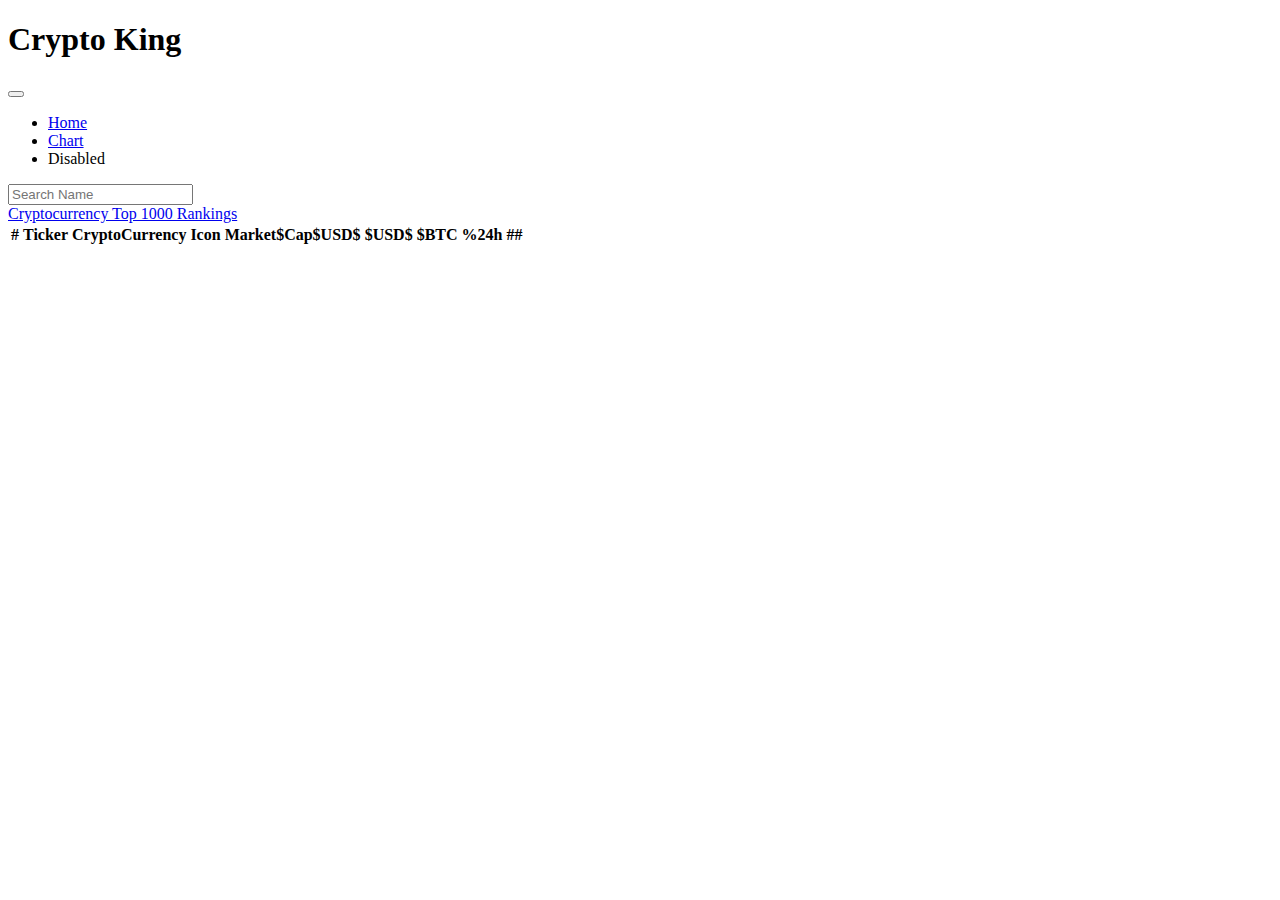
<file: index.html>
<!DOCTYPE html>
<html lang="en">
<head>
    <meta charset="UTF-8">
    <meta http-equiv="X-UA-Compatible" content="IE=edge">
    <meta name="viewport" content="width=device-width, initial-scale=1.0">
    <link rel="stylesheet" href="./assets/style.css">
    <link href="https://cdn.jsdelivr.net/npm/bootstrap@5.2.2/dist/css/bootstrap.min.css" rel="stylesheet" integrity="sha384-Zenh87qX5JnK2Jl0vWa8Ck2rdkQ2Bzep5IDxbcnCeuOxjzrPF/et3URy9Bv1WTRi" crossorigin="anonymous">
    <title>Crypto King</title>
</head>
<body>
    <div class="wrapper">
        <div class="header">
            <h1>Crypto King</h1>
            <!-- navbar -->
            <nav class="navbar navbar-expand-lg bg-light">
                <div class="container-fluid">
                  <a class="navbar-brand" href="#"></a>
                  <button class="navbar-toggler" type="button" data-bs-toggle="collapse" data-bs-target="#navbarNav" aria-controls="navbarNav" aria-expanded="false" aria-label="Toggle navigation">
                    <span class="navbar-toggler-icon"></span>
                  </button>
                  <div class="collapse navbar-collapse" id="navbarNav">
                    <ul class="navbar-nav">
                      <li class="nav-item">
                        <a class="nav-link active" aria-current="page" href="./index.html">Home</a>
                      </li>
                      <li class="nav-item">
                        <a class="nav-link" href="./indexChart.html">Chart</a>
                      </li>
                      <li class="nav-item">
                        <a class="nav-link disabled">Disabled</a>
                      </li>
                    </ul>
                     <form class="d-flex" role="search">
        <input class="form-control me-2" id="myInput" onkeyup="tableSearch()" type="search" placeholder="Search Name" aria-label="Search">
        <!-- <button class="btn btn-outline-success" type="submit">Search</button> -->
      </form>
                  </div>
                </div>
              </nav>
          <nav class="navbar navbar-light mb-5">
            <a class="navbar-brand" href="#">
                    Cryptocurrency Top 1000 Rankings
            </a>
          </nav>
        </div>
        <!-- table search bar -->
        <div class="container">
        <table class="table table-bordered" id="myTable" data-filter-control="true" data-show-search-clear-button="true">
            <thead>
                <tr>
                    <!-- <th scope="col">UUID</th> -->
                    <th scope="col">#</th>
                    <!-- <th id="" scope="col">Link</th> -->
                    <th scope="col">Ticker</th>
                    <th scope="col">CryptoCurrency</th>
                    <!-- <th scope="col">Color</th> -->
                    <th scope="col">Icon</th>
                    <th scope="col">Market$Cap$USD$</th>
                    <th scope="col">$USD$</th>
                    <th scope="col">$BTC</th>
                    <!-- <th scope="col">Listed At</th> -->
                    <th scope="col">%24h</th>
                    <th scope="col">##</th>
                    <!-- <th scope="col">total</th> -->
                    <!-- <th scope="col">total24hVolume</th
                    <th scope="col">totalCoins</th>
                    <th scope="col">totalExchanges</th>
                    <th scope="col">totalMarketCap</th>
                    <th scope="col">totalMarkets</th> -->
                </tr>
            </thead>
            <tbody id="data" id="myTable"> 
            </tbody>        
        </table>
        </div> 
      </form>  
    </div>
    <script src="./assets/script.js"></script>
    <script src="https://cdn.jsdelivr.net/npm/bootstrap@5.2.2/dist/js/bootstrap.bundle.min.js" integrity="sha384-OERcA2EqjJCMA+/3y+gxIOqMEjwtxJY7qPCqsdltbNJuaOe923+mo//f6V8Qbsw3" crossorigin="anonymous"></script>
    <script type="application/javascript">

      //search bar

      function tableSearch() {
          let input, filter, table, tr, td, txtValue;

          //Intialising Variables
          input = document.getElementById("myInput");
          filter = input.value.toUpperCase();
          table = document.getElementById("myTable");
          tr = table.getElementsByTagName("tr");

          for (let i = 0; i < tr.length; i++) {
              td = tr[i].getElementsByTagName("td")[1,2];
              if (td) {
                  txtValue = td.textContent || td.innerText;
                  if (txtValue.toUpperCase().indexOf(filter) > -1) {
                      tr[i].style.display = "";
                  } else {
                      tr[i].style.display = "none";
                  }
              }
          }

      }
        
    </script>

  </script>
  </body>
</html>
</file>
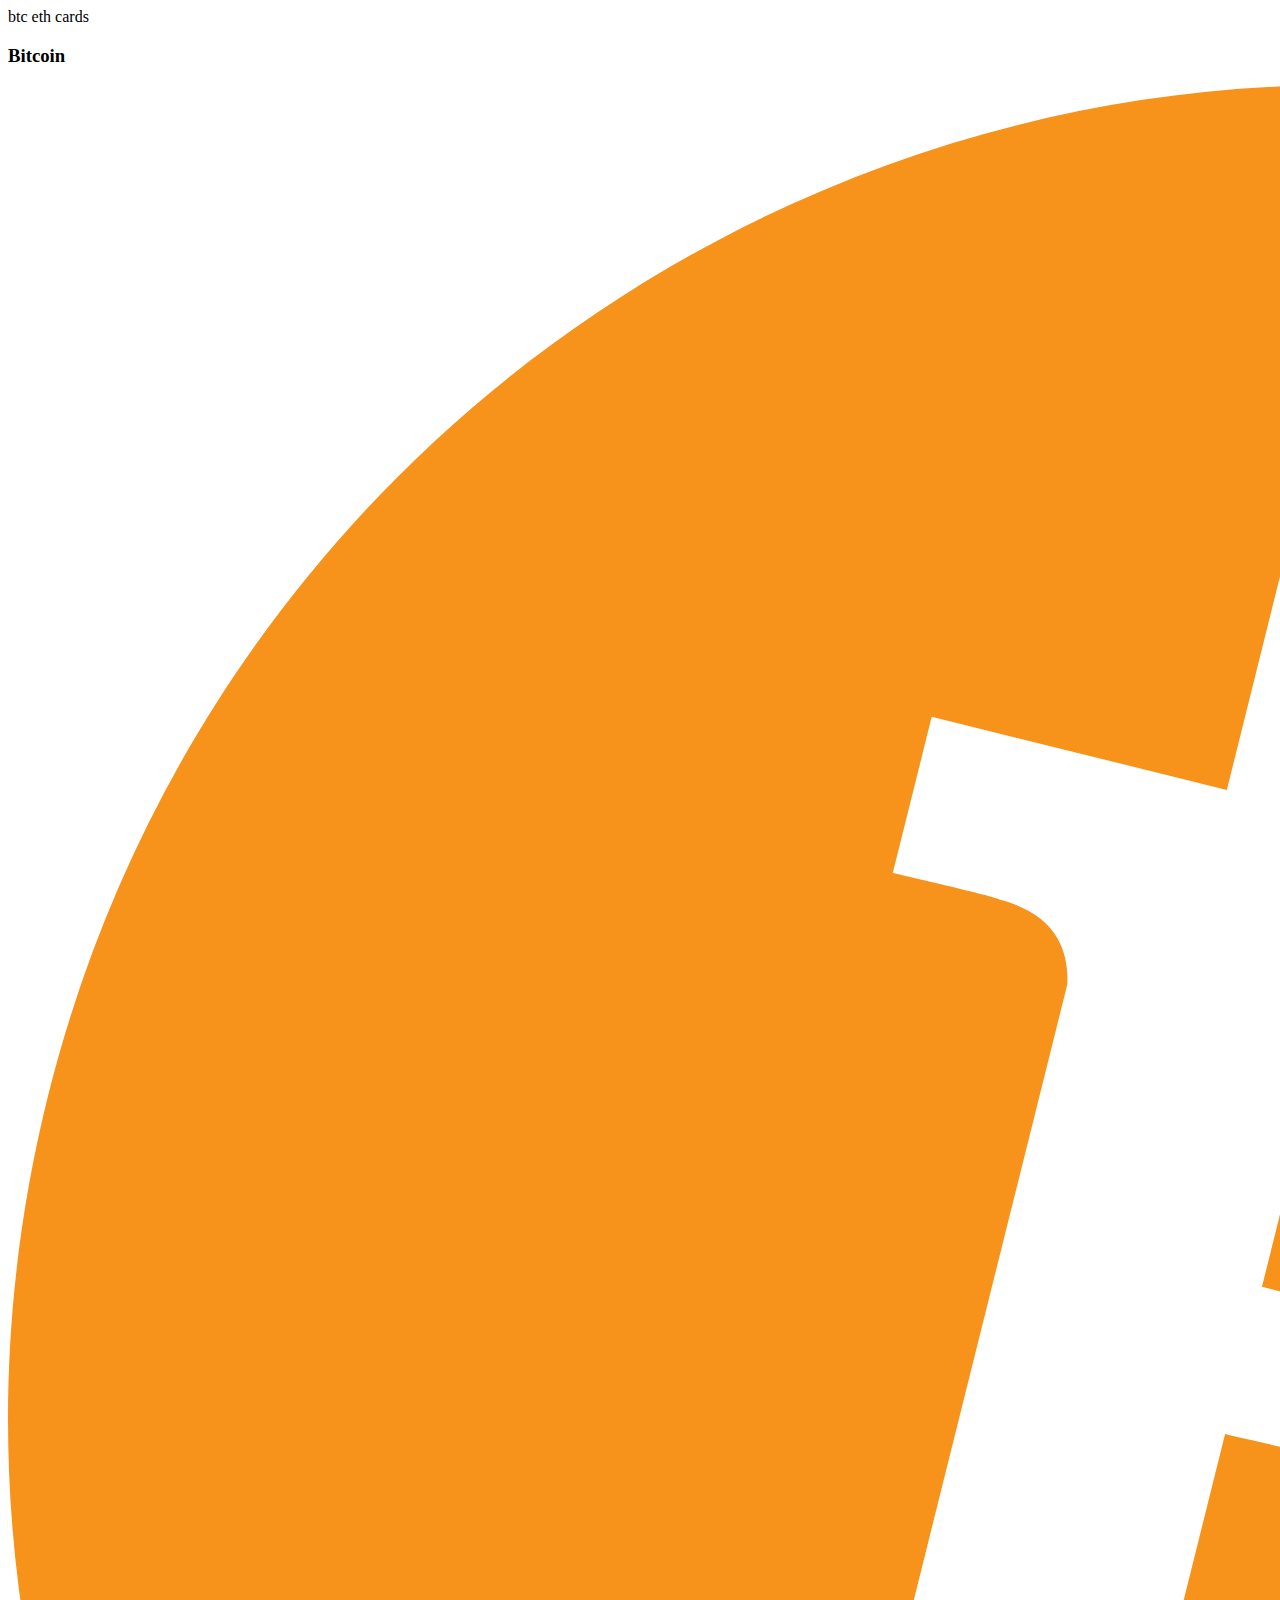
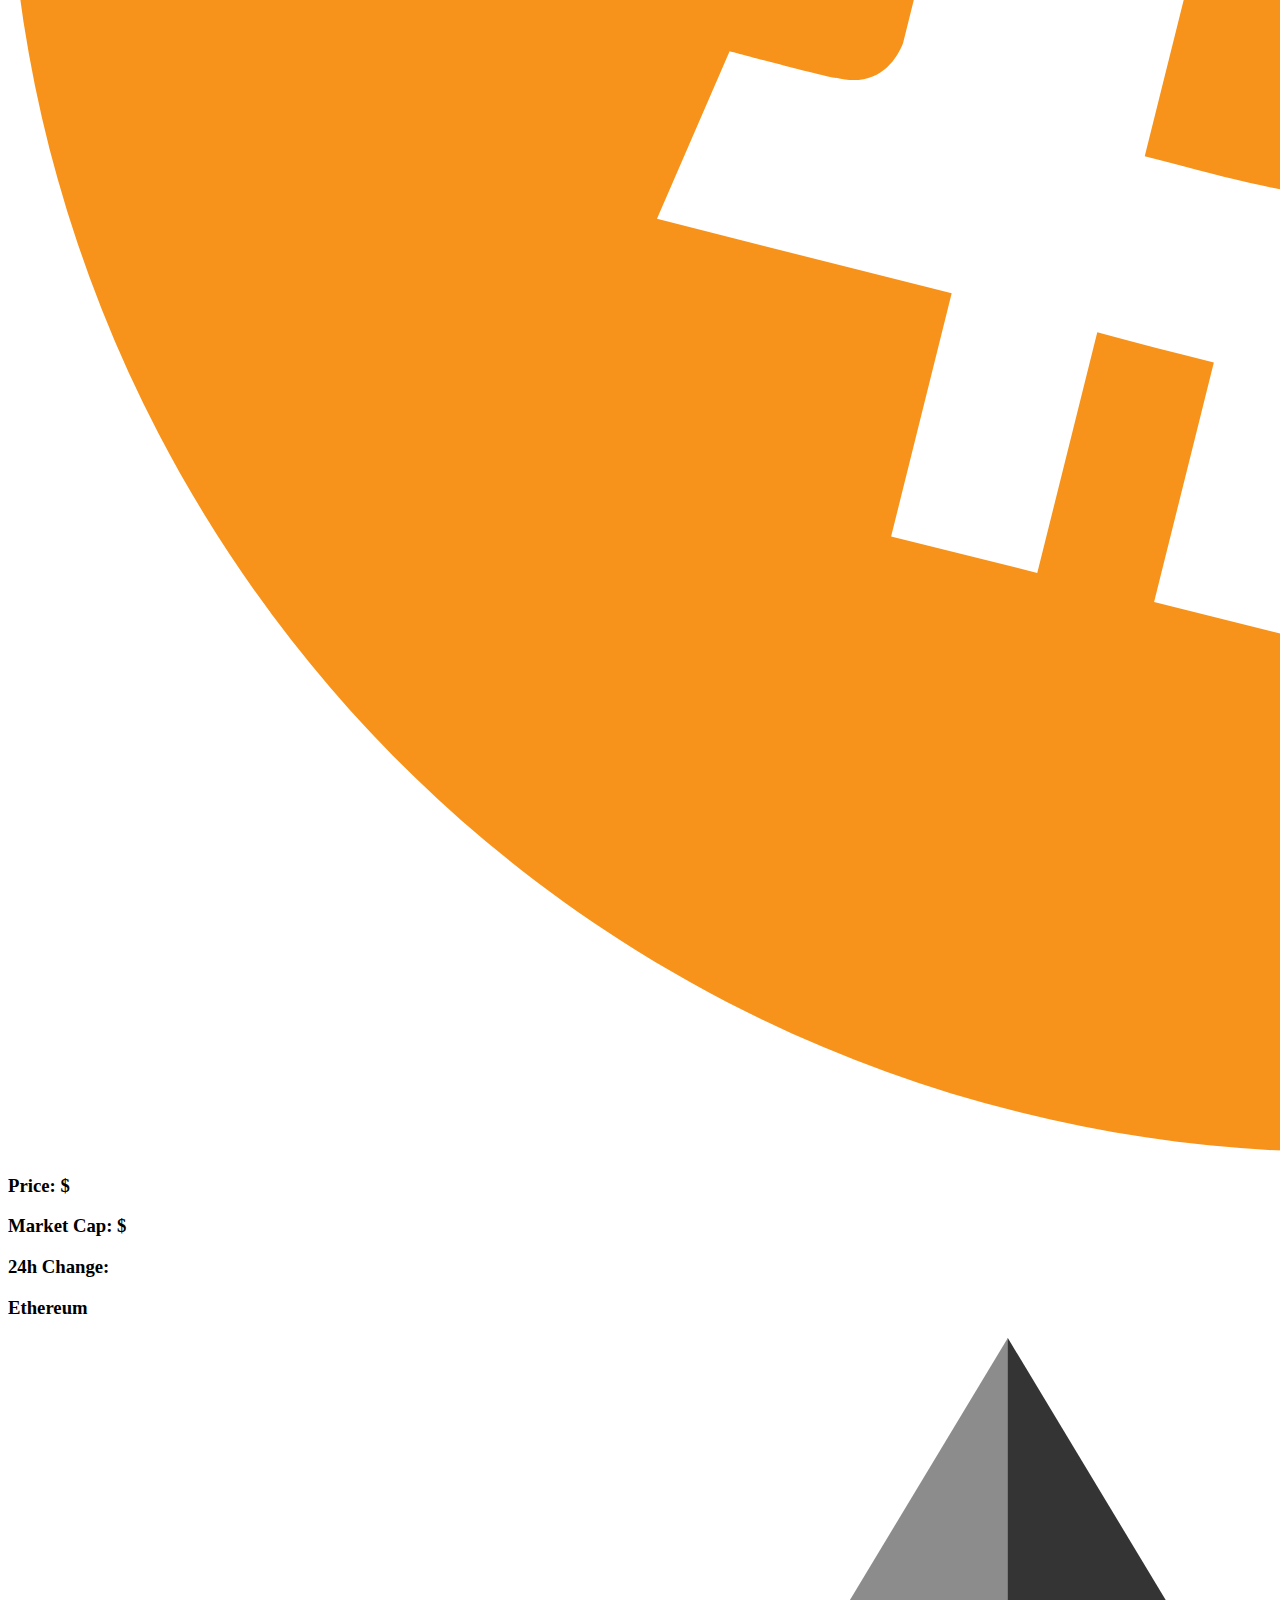
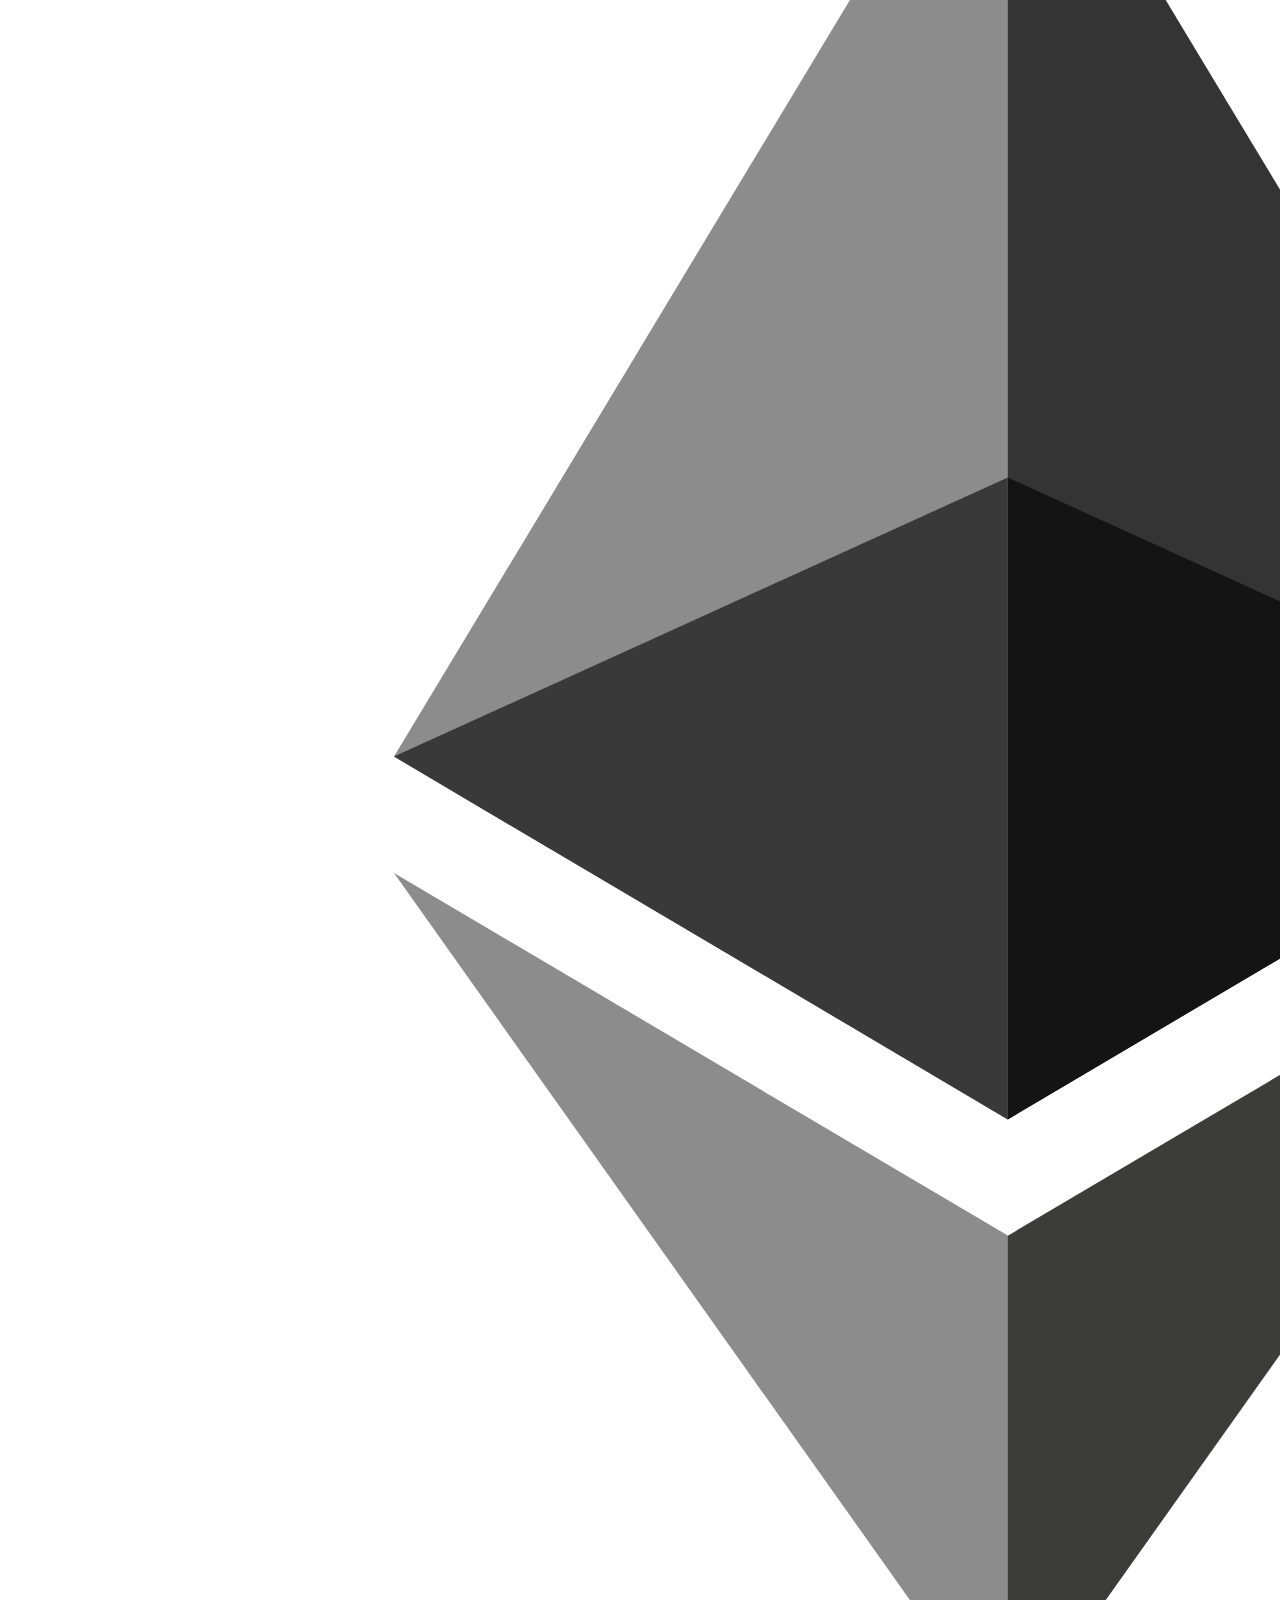
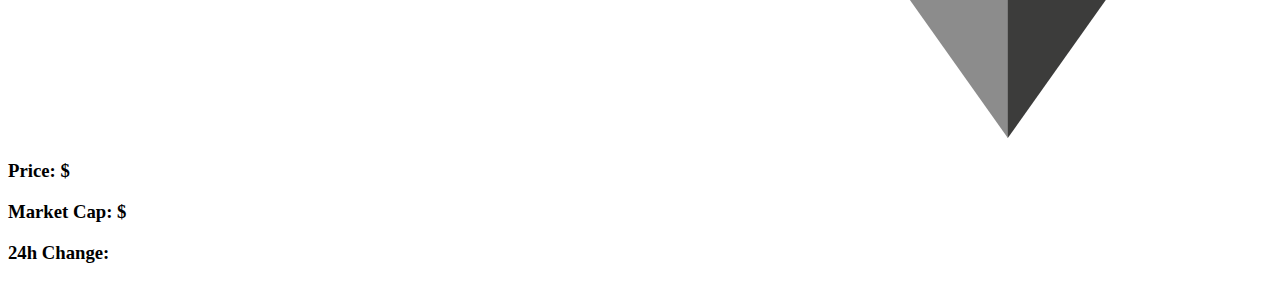
<file: indexCards.html>
<!DOCTYPE html>
<html lang="en">
<head>
    <meta charset="UTF-8">
    <meta http-equiv="X-UA-Compatible" content="IE=edge">
    <meta name="viewport" content="width=device-width, initial-scale=1.0">
    <link rel="stylesheet" href="./assets/style.css">
    <link href="https://cdn.jsdelivr.net/npm/bootstrap@5.2.2/dist/css/bootstrap.min.css" rel="stylesheet" integrity="sha384-Zenh87qX5JnK2Jl0vWa8Ck2rdkQ2Bzep5IDxbcnCeuOxjzrPF/et3URy9Bv1WTRi" crossorigin="anonymous">
    <title>Crypto Cards</title>
</head>
<body>
    btc eth cards
        <div class="content">
            <div class="row">
                <div class="col-md-6">
                    <div class="card">
                        <div class="card-header">
                            <h3>Bitcoin</h3>
                        </div>
                        <div class="card-body">
                            <div class="row">
                                <div class="col-md-6">
                                    <img src="./assets/img/bitcoin_btc.svg" alt="bitcoin" class="img-fluid">
                                </div>
                                <div class="col-md-6">
                                    <h3>Price: $<span id="price"></span></h3>
                                    <h3>Market Cap: $<span id="marketCap"></span></h3>
                                    <h3>24h Change: <span id="change"></span></h3>
                                </div>
                            </div>
                        </div>
                    </div>
                </div>
                <div class="col-md-6">
                    <div class="card">
                        <div class="card-header">
                            <h3>Ethereum</h3>
                        </div>
                        <div class="card-body">
                            <div class="row">
                                <div class="col-md-6">
                                    <img src="./assets/img/eth.svg" alt="ethereum" class="img-fluid">
                                </div>
                                <div class="col-md-6">
                                    <h3>Price: $<span id="eth-price"></span></h3>
                                    <h3>Market Cap: $<span id="eth-market-cap"></span></h3>
                                    <h3>24h Change: <span id="eth-change"></span></h3>
                                </div>
                            </div>
                        </div>
                    </div>
                </div>
            </div>
        </div>
    </div>

    

    <script src="./assets/scriptCards.js"></script>
    <script src="https://cdn.jsdelivr.net/npm/bootstrap@5.2.2/dist/js/bootstrap.bundle.min.js" integrity="sha384-OERcA2EqjJCMA+/3y+gxIOqMEjwtxJY7qPCqsdltbNJuaOe923+mo//f6V8Qbsw3" crossorigin="anonymous"></script>
</body>
</html>
</file>
<file: assets/style.css>

</file>
